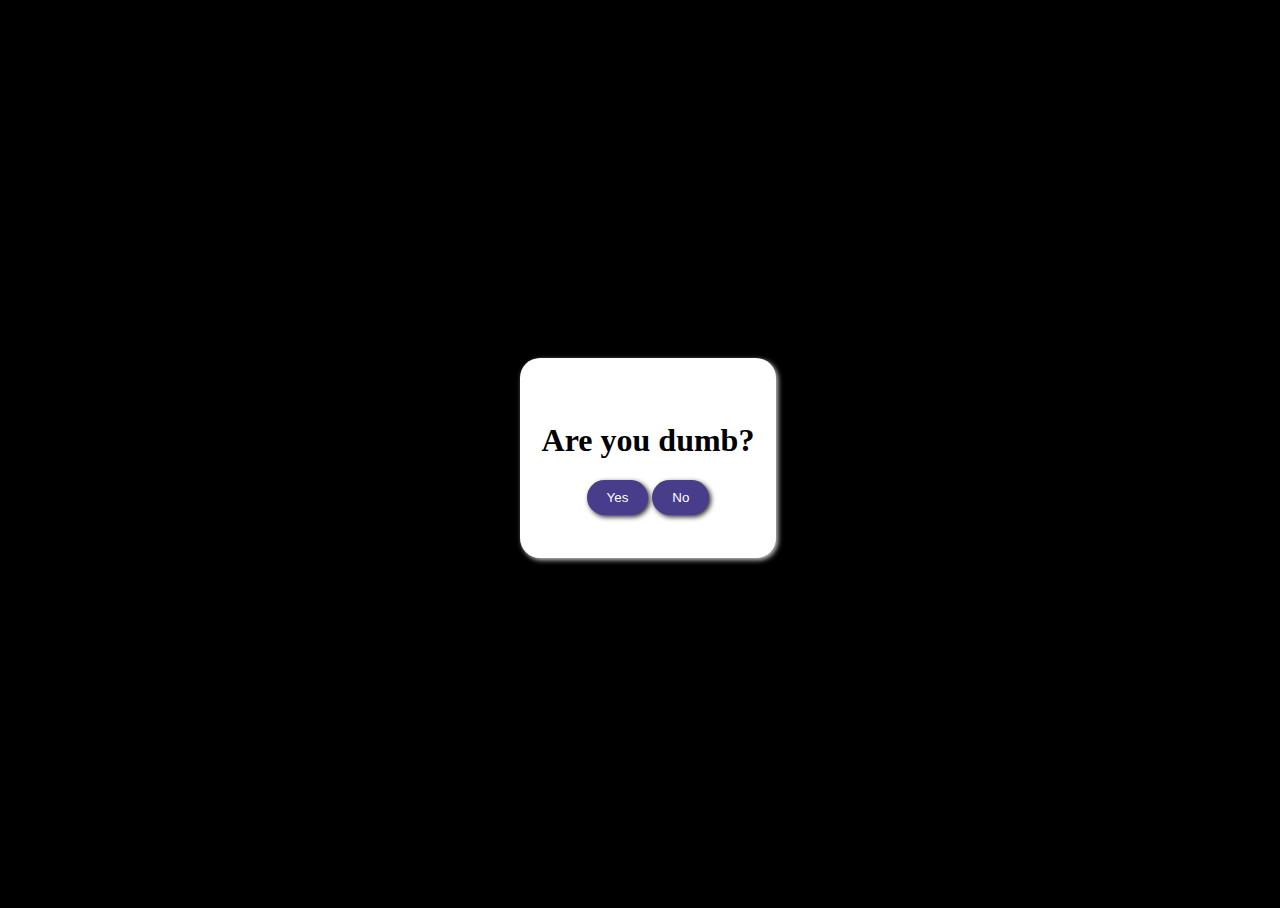
<file: dumb/index.html>
<!DOCTYPE html>
<html lang="en">

<head>
    <meta charset="UTF-8">
    <meta http-equiv="X-UA-Compatible" content="IE=edge">
    <meta name="viewport" content="width=device-width, initial-scale=1.0">
    <title>Are you stupid?</title>
    <style>
        html,
        body {
            background-color: black;
            width: 100%;
            height: 100%;
        }

        .main {
            width: 100%;
            height: 100%;
            position: relative;
            /* background-color: #ccc; */
        }

        .box {
            text-align: center;
            background-color: white;
            width: 20%;
            height: 200px;
            margin: 0px auto;
            position: absolute;
            top: 50%;
            left: 50%;
            transform: translate(-50%, -50%);
            box-shadow: 2px 2px 5px #ccc;
            border-radius: 20px;
            display: flex;
            flex-direction: column;
            justify-content: center;
        }

        #yes,
        #no {
            border-radius: 20px;
            border: none;
            padding: 10px 20px;
            background-color: darkslateblue;
            color: white;
            box-shadow: 2px 2px 5px rgb(43, 42, 42);
        }

        #yes:hover,
        #no:hover {
            box-shadow: none;
        }

        @media(max-width: 440px) {
            .box {
                width: 50%;
            }
        }
    </style>
</head>

<body>
    <div class="main">
        <div class="box">
            <h1>Are you dumb?</h1>
            <div>
                <button id="yes">Yes</button>
                <button id="no">No</button>
            </div>
        </div>
    </div>

    <script src="stupid.js"></script>
</body>

</html>
</file>
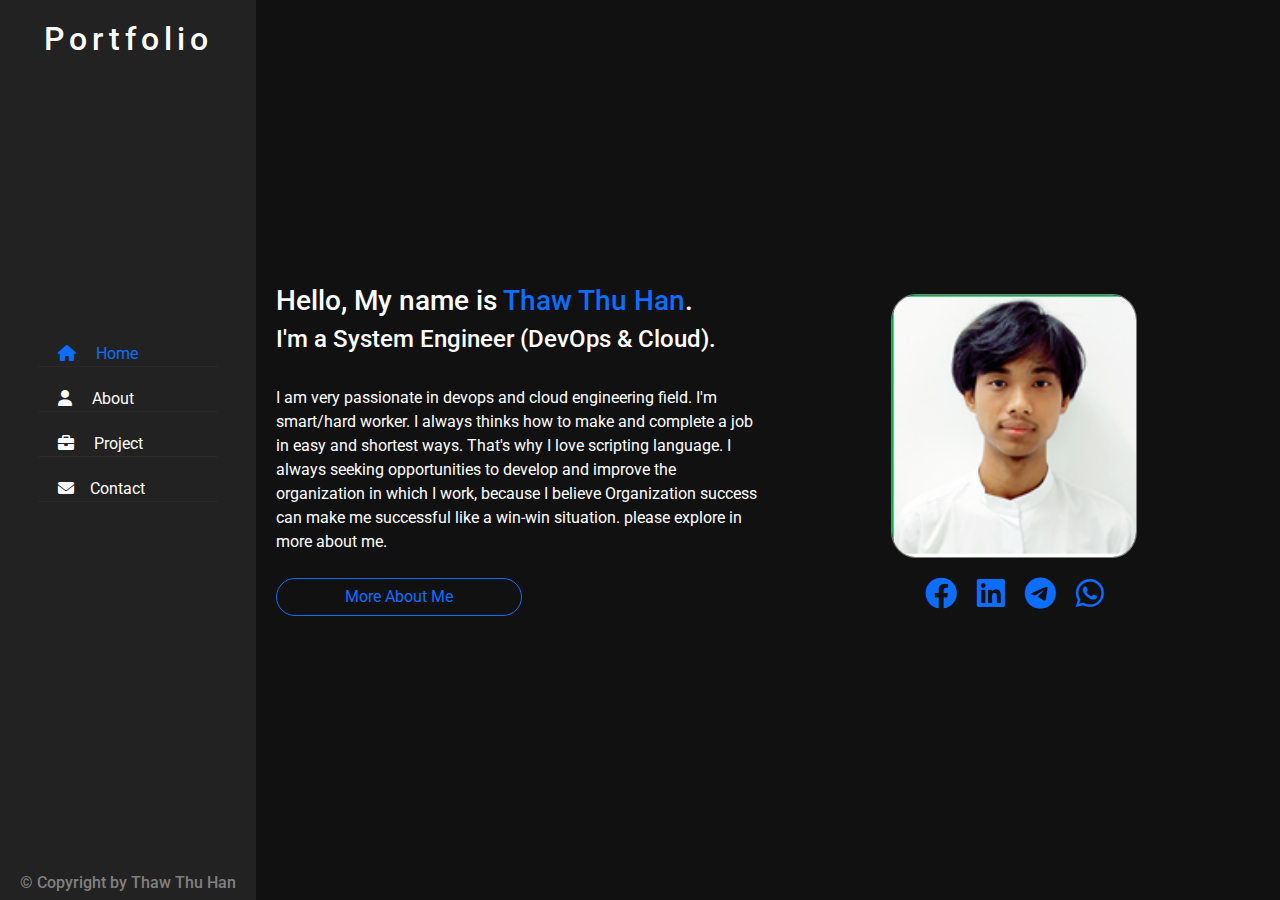
<file: portfolio/index.html>
<!DOCTYPE html>
<html lang="en">

<head>
    <meta charset="UTF-8">
    <meta http-equiv="X-UA-Compatible" content="IE=edge">
    <meta name="viewport" content="width=device-width, initial-scale=1.0">
    <title>Thaw Thu Han</title>

    <!-- google fonts -->
    <link rel="preconnect" href="https://fonts.googleapis.com">
    <link rel="preconnect" href="https://fonts.gstatic.com" crossorigin>
    <link href="https://fonts.googleapis.com/css2?family=Roboto:wght@400;500;700;900&display=swap" rel="stylesheet">

    <link rel="stylesheet" href="css/all.min.css">
    <link rel="stylesheet" href="css/bootstrap.min.css">
    <link rel="stylesheet" href="css/style.css">

</head>

<body>
    <main>
        <section class="menu">
            <div class="nav">
                <h1 class="title">Portfolio</h1>
                <div class="menu-items">
                    <span class="text-primary"><i class="fa-solid fa-house me-3"></i> Home</span>
                    <span id="about-menu"><i class="fa-solid fa-user me-3"></i> About</span>
                    <!-- <span><i class="fa-solid fa-code me-3"></i> Skill</span> -->
                    <span><i class="fa-solid fa-briefcase me-3"></i> Project</span>
                    <span><i class="fa-solid fa-envelope me-3"></i>Contact</span>
                </div>
                <h6 style="color: gray;">&copy; Copyright by Thaw Thu Han</h6>
            </div>
        </section>
        <section class="body">
            <div class="menu-toggle">
                <i class="fa-solid fa-bars fa-xl text-white"></i>
                <!-- <label for="toggle"></label>
                <input type="checkbox" name="" id="toggle"> -->
            </div>
            <div class=" hanbuger-menu">
                <ul>
                    <li>Home</li>
                    <li>About</li>
                    <li>Project</li>
                    <li>Contact</li>
                </ul>
            </div>
            <div id="home" class="">
                <div class="home-container">
                    <div class="primary">
                        <div class="mb-4 header-text">
                            <h3>Hello, My name is <span class="text-primary">Thaw Thu Han</span>.</h3>
                            <h4>I'm a System Engineer (DevOps & Cloud).</h4>
                        </div>
                        <p class="mb-4">I am very passionate in devops and cloud engineering field. I'm smart/hard
                            worker. I always thinks how to make and complete a job in easy and shortest ways. That's why
                            I love scripting language. I always seeking opportunities to develop and improve the
                            organization in which I work, because I believe Organization success can make me successful
                            like a win-win situation. please explore in more about me.</p>
                        <button id="home-about" class="btn btn-outline-primary rounded-pill w-50">More About Me</button>
                    </div>
                    <div class="secondary">
                        <img src="images/thawthuhan.png" alt="Profile Image">
                        <div class="mt-4">
                            <a href="https://www.facebook.com/thawthuhan24/" style="text-decoration: none;">
                                <i class="fa-brands fa-facebook fa-2xl fa-flip mx-2 text-primary"
                                    style="--fa-animation-duration: 5s;">
                                </i>
                            </a>
                            <a href="https://www.linkedin.com/in/thaw-thu-han-9696ab155/"
                                style="text-decoration: none;">
                                <i class="fa-brands fa-linkedin fa-2xl fa-flip mx-2 text-primary"
                                    style="--fa-animation-duration: 5s;"></i>
                            </a>
                            <a href="https://t.me/SilverHalfblood" style="text-decoration: none;">
                                <i class="fa-brands fa-telegram fa-2xl fa-flip mx-2 text-primary"
                                    style="--fa-animation-duration: 5s;"></i>
                            </a>
                            <a href="https://api.whatsapp.com/send/?phone=959777400744&text&app_absent=0"
                                style="text-decoration: none;">
                                <i class="fa-brands fa-whatsapp fa-2xl fa-flip mx-2 text-primary"
                                    style="--fa-animation-duration: 5s;">
                                </i>
                            </a>
                        </div>
                    </div>
                </div>
            </div>

            <div id="about" class="d-none">
                <div class="about-container">
                    <h1 class="title">About Me</h1>
                    <div class="mb-5">
                        <h3 class="text-primary mt-5">I'm Thaw Thu Han.</h3>
                        <p class="text-white">
                            I have over 6 year exprience as System Engineer in Two Corporate Company. My first exprience
                            is as Network/System Engineer at Myanmar Oriental Bank (MOB) for over 3 year. In this job, I
                            have learned Routing, Switching, Firewall & Infrastructure Design. And also learned about
                            Windows Server, Linux Server and Virtulization (VMware). After I left from MOB Bank, I did
                            not find a new job for one year and I learned programming such as flutter (dart) for mobile,
                            html/css/javascript for frontend, and php/python for backend. I also learned Git and Github
                            for version control and source code management, and software development lifecycle. In my
                            second job, which is Ritz cyber security Co.ltd, I worked as Senior System Engineer and I
                            have build Monitoring System (Zabbix, Prometheus), Proxmox Virtualization for organization.
                            And also I have completed two project. There are NRF(No Replacement found) Ecommerce Website
                            setup and build infra on AWS cloud and CI/CD pipeline by using jenkins to fast develop and
                            fast deliver software. In Ritz company, I have learned how to guidance and lead my juniors
                            as Senior and how to make a complete and success projects. I have learned time management,
                            cost management, stake holder management, and confilct management. I want to utilize my
                            skills/experience and knowledge for the organization that will hire me. And also let me
                            learn new knowledge, new management skills, and new experiences from the organization.
                        </p>
                    </div>
                    <div class="d-flex flex-wrap mb-4">
                        <div class="profile">
                            <h3 class="text-white border-bottom d-inline-block">Personal Information</h3>
                            <div class="m-2">
                                <table class="profile-table m-2">
                                    <tr>
                                        <td>BOD</td>
                                        <td>:</td>
                                        <td>24-05-1996</td>
                                    </tr>
                                    <tr>
                                        <td>Email</td>
                                        <td>:</td>
                                        <td>thawthuhan9@gmail.com</td>
                                    </tr>
                                    <tr>
                                        <td>Phone</td>
                                        <td>:</td>
                                        <td>+971 506539491</td>
                                    </tr>
                                    <tr>
                                        <td>Address</td>
                                        <td>:</td>
                                        <td>Dubai/UAE</td>
                                    </tr>
                                </table>
                                <a href="assets/cv_form.pdf" class="btn btn-primary rounded-pill mt-auto">Download
                                    Resume</a>
                            </div>
                        </div>
                        <div class="skill">
                            <h3 class="text-white border-bottom d-inline-block">My Skills</h3>
                            <div class="m-2 skill-logo">
                                <span>
                                    <img src="images/logos/html5.png" alt="">
                                    <p>HTML</p>
                                </span>
                                <span>
                                    <img src="images/logos/css3.png" alt="">
                                    <p>CSS</p>
                                </span>
                                <span>
                                    <img src="images/logos/js.png" alt="">
                                    <p>Javascript</p>
                                </span>
                                <!-- <span>
                                    <img src="images/logos/react.png" alt="">
                                    <p>React Js</p>
                                </span> -->
                                <span>
                                    <img src="images/logos/php.png" alt="">
                                    <p>PHP</p>
                                </span>
                                <span>
                                    <img src="images/logos/laravel.png" alt="">
                                    <p>Laravel</p>
                                </span>
                                <span>
                                    <img src="images/logos/sql-database.png" alt="">
                                    <p>SQL Database</p>
                                </span>
                                <span>
                                    <img src="images/logos/git.png" alt="">
                                    <p>Git</p>
                                </span>
                                <span>
                                    <img src="images/logos/linux-logo.png" alt="">
                                    <p>Linux</p>
                                </span>
                                <span>
                                    <img src="images/logos/microsoft.png" alt="">
                                    <p>Windows Server</p>
                                </span>
                                <span>
                                    <img src="images/logos/docker.png" alt="">
                                    <p>Docker</p>
                                </span>
                                <span>
                                    <img src="images/logos/aws.png" alt="">
                                    <p>AWS</p>
                                </span>
                                <span>
                                    <img src="images/logos/jenkins.png" alt="">
                                    <p>Jenkins</p>
                                </span>
                            </div>
                        </div>
                    </div>
                    <div class="d-flex flex-wrap">
                        <div class="experience">
                            <div>
                                <h3 class="text-white border-bottom d-inline-block">Work Experiences</h3>
                            </div>
                            <div class="timeline">
                                <div class="timeline-content">
                                    <p>06/2017 - 5/2021</p>
                                    <h5>Network & System Engineer</h5>
                                    <h6>at Myanmar Oriental Bank</h6>
                                </div>
                                <div class="timeline-content">
                                    <p>6/2022 - 07/2023</p>
                                    <h5>Seniro System Engineer</h5>
                                    <h6>at Ritz Cyber Security Company</h6>
                                </div>
                                <div class="timeline-content">
                                    <p>07/2023 - Present</p>
                                    <h5>Cloud & System Engineer</h5>
                                    <h6>at KBZMS General Insurance</h6>
                                </div>
                            </div>
                        </div>
                        <div class="education">
                            <div>
                                <h3 class="text-white border-bottom d-inline-block">Education Background</h3>
                            </div>
                            <div class="p-4">
                                <div class="mb-4">
                                    <h4 class="text-white mb-3">Certifications</h4>
                                    <div class="d-flex mb-3">
                                        <div class="">
                                            <img src="images/logos/terraform.png" style="width: 50px; height: 50px;"
                                                alt="">
                                        </div>
                                        <div class="ms-4 text-white">
                                            <div class="fs-6">HashiCorp Certified: Terraform Associate</div>
                                            <div class="text-muted">issued Oct 2023 . Expried Oct 2025</div>
                                            <div class="text-muted"><a
                                                    href="https://www.credly.com/badges/73b23308-e9fb-47fb-871d-28ad74ec23a9/linked_in_profile">Verified</a>
                                            </div>
                                        </div>
                                    </div>
                                    <div class="d-flex mb-3">
                                        <div class="">
                                            <img src="images/logos/aws.png" style="width: 50px; height: 50px;" alt="">
                                        </div>
                                        <div class="ms-4 text-white">
                                            <div class="fs-6">AWS Certified Solution Architect - Associate</div>
                                            <div class="text-muted">issued Mar 2023 . Expried Mar 2026</div>
                                            <div class="text-muted">
                                                <a
                                                    href="https://www.credly.com/badges/8186021e-a771-4abd-9d80-dfe9d9f14855/linked_in_profile">Verified</a>
                                            </div>
                                        </div>
                                    </div>
                                    <div class="d-flex mb-3">
                                        <div class="">
                                            <img src="images/logos/ITPEC.jpg" style="width: 50px; height: 50px;" alt="">
                                        </div>
                                        <div class="ms-4 text-white">
                                            <div class="fs-6">Certified Information Technology Professional</div>
                                            <div class="text-muted">Held on Oct 2022</div>
                                            <div class="text-muted">
                                                Successful Examinees No. - MMFE22A00033
                                            </div>
                                        </div>
                                    </div>
                                    <div class="d-flex mb-3">
                                        <div class="">
                                            <img src="images/logos/cisco.jpeg" style="width: 50px; height: 50px;"
                                                alt="">
                                        </div>
                                        <div class="ms-4 text-white">
                                            <div class="fs-6">Cisco Certified Network Associate Routing and
                                                Switching</div>
                                            <div class="text-muted">issued May 2018 . Expried May 2021</div>
                                            <div class="text-muted">Credential ID 4114L8XD9344Q0WV</div>
                                        </div>
                                    </div>
                                    <div class="d-flex mb-3">
                                        <div class="">
                                            <img src="images/logos/fortinet.jpeg" style="width: 50px; height: 50px;"
                                                alt="">
                                        </div>
                                        <div class="ms-4 text-white">
                                            <div class="fs-6">NSE 2 Network Security Associate</div>
                                            <div class="text-muted">issued Apr 2020 . Expries Apr 2022</div>
                                            <div class="text-muted">Credential ID 6QvMPDbVlc</div>
                                        </div>
                                    </div>
                                    <div class="d-flex">
                                        <div class="">
                                            <img src="images/logos/Aviatrix.jpeg" style="width: 50px; height: 50px;"
                                                alt="">
                                        </div>
                                        <div class="ms-4 text-white">
                                            <div class="fs-6">Aviatrix Certified Engineer - Multi-Cloud Network
                                                Associate
                                            </div>
                                            <div class="text-muted">Issued Aug 2020 · Expires Aug 2023</div>
                                        </div>
                                    </div>
                                </div>
                                <div>
                                    <h4 class="text-white mb-3">Diploma</h4>
                                    <div class="d-flex mb-3">
                                        <div class="">
                                            <img src="images/logos/lincoln-university.png"
                                                style="width: 50px; height: 50px;" alt="">
                                        </div>
                                        <div class="ms-4 text-white">
                                            <div class="fs-6">Executive Diploma in Network and Server Infrastructure
                                            </div>
                                            <div class="text-muted">period Dec 2018 - July 2019</div>
                                        </div>
                                    </div>
                                    <div class="d-flex mb-3">
                                        <div class="">
                                            <img src="images/logos/lincoln-university.png"
                                                style="width: 50px; height: 50px;" alt="">
                                        </div>
                                        <div class="ms-4 text-white">
                                            <div class="fs-6">Executive Diploma in Cyber Security
                                            </div>
                                            <div class="text-muted">period Jul 2023 - Dec 2023</div>
                                        </div>
                                    </div>
                                </div>
                            </div>
                        </div>
                    </div>
                </div>
            </div>

            <div id="project" class="d-none">
                <h3 class="title">My Projects</h3>
                <div class="project-container">
                    <div class="project-card">
                        <img src="images/my project.png" alt="">
                        <a href="https://phonesithulwin.info" target="_blank">
                            <span class="project-card-link">
                                <i class="fa-solid fa-globe me-2"></i>
                                Detail
                            </span>
                        </a>
                    </div>
                    <div class="project-card">
                        <img src="images/my project-6.png" alt="">
                        <a href="https://github.com/ThawThuHan/laravel-ecommerce" target="_blank">
                            <span class="project-card-link">
                                <i class="fa-solid fa-globe me-2"></i>
                                Detail
                            </span>
                        </a>
                    </div>
                    <div class="project-card">
                        <img src="images/my project-4.png" alt="">
                        <a href="https://github.com/ThawThuHan/project-3" target="_blank">
                            <span class="project-card-link">
                                <i class="fa-solid fa-globe me-2"></i>
                                Detail
                            </span>
                        </a>
                    </div>
                    <div class="project-card">
                        <img src="images/my project-5.png" alt="">
                        <a href="https://thawthuhan.github.io/weather-app" target="_blank">
                            <span class="project-card-link">
                                <i class="fa-solid fa-globe me-2"></i>
                                Detail
                            </span>
                        </a>
                    </div>
                    <div class="project-card">
                        <img src="images/my project-7.png" style="object-fit: contain;" alt="">
                        <a href="https://github.com/ThawThuHan/Work-Rex-New-Look-" target="_blank">
                            <span class="project-card-link">
                                <i class="fa-solid fa-globe me-2"></i>
                                Detail
                            </span>
                        </a>
                    </div>
                    <div class="project-card">
                        <img src="images/my project-2.png" alt="">
                        <a href="https://thawthuhan.github.io/bmi-calculator" target="_blank">
                            <span class="project-card-link">
                                <i class="fa-solid fa-globe me-2"></i>
                                Detail
                            </span>
                        </a>
                    </div>
                    <div class="project-card">
                        <img src="images/my project-3.png" alt="">
                        <a href="https://thawthuhan.github.io/dumb" target="_blank">
                            <span class="project-card-link">
                                <i class="fa-solid fa-globe me-2"></i>
                                Detail
                            </span>
                        </a>
                    </div>
                    <div class="project-card">
                        <img src="images/three-tier-web-architect.png" alt="">
                        <a href="https://github.com/ThawThuHan/three-tier-web-app-terraform" target="_blank">
                            <span class="project-card-link">
                                <i class="fa-solid fa-globe me-2"></i>
                                Detail
                            </span>
                        </a>
                    </div>


                    <!-- <div class="project-card">
                        <img src="images/my project-2.png" alt="">
                        <a href="">
                            <span class="project-card-link">
                                <i class="fa-solid fa-globe me-2"></i>
                                Detail
                            </span>
                        </a>
                    </div>
                    <div class="project-card">
                        <img src="images/my project-3.png" alt="">
                        <a href="">
                            <span class="project-card-link">
                                <i class="fa-solid fa-globe me-2"></i>
                                Detail
                            </span>
                        </a>
                    </div> -->
                </div>
            </div>

            <div id="contact" class="d-none">
                <h3>Contact Me</h3>
                <div class="contact-container col-md-8 mx-auto mt-5">
                    <h3 class="text-primary">SEND ME AN EMAIL</h3>
                    <h6 class="text-muted">I'M VERY RESPONSIVE TO MESSAGES</h6>
                    <form id="contact-form" class="mt-5">
                        <div class="row mb-3">
                            <div class="col-12 col-md-6 mb-3 mb-md-0">
                                <input class="form-control rounded-pill form-control-sm" id="name" type="text"
                                    placeholder="Name">
                            </div>
                            <div class="col-12 col-md-6">
                                <input class="form-control rounded-pill form-control-sm" id="email" type="email"
                                    placeholder="Email">
                            </div>
                        </div>
                        <input class="form-control rounded-pill form-control-sm mb-3" type="text" id="subject"
                            placeholder="Subject">
                        <textarea class="form-control rounded-3 form-control-sm mb-3" id="message" rows="5"
                            placeholder="Messages..."></textarea>
                        <button class="btn btn-sm btn-primary rounded-pill">
                            <i class="fa-solid fa-paper-plane"></i>
                            Send
                        </button>
                    </form>
                </div>
            </div>

        </section>
    </main>

    <script src="js/bootstrap.bundle.min.js"></script>
    <script src="js/smtp.js"></script>

    <!-- custom js -->
    <script src="js/script.js"></script>
    <script>
        const form = document.querySelector("#contact-form");
        const name = document.querySelector("#name");
        const email = document.querySelector("#email");
        const subject = document.querySelector("#subject");
        const message = document.querySelector("#message");
        form.addEventListener("submit", (e) => {
            e.preventDefault();
            if (email.value != "" && subject.value != "" && message.value != "" && name.value != "") {
                Email.send({
                    SecureToken: "2c899d24-663b-4a7b-9139-b8aa0e3081f6",
                    To: "thawthuhan9@gmail.com",
                    From: "thawthuhan9@gmail.com",
                    Subject: `${subject.value}`,
                    Body: `<b>Name</b> : ${name.value}, <br />
                    <b>Email</b>: ${email.value}, <br />
                    <b>Message</b>: ${message.value}`,
                }).then(
                    e => {
                        alert(`Your message is send ${e}!`);
                        name.value = "";
                        email.value = "";
                        subject.value = "";
                        message.value = "";
                    }
                ).catch(error => alert(error)
                );
            } else {
                alert("need to fill all field!");
            }
        })
    </script>
</body>

</html>
</file>
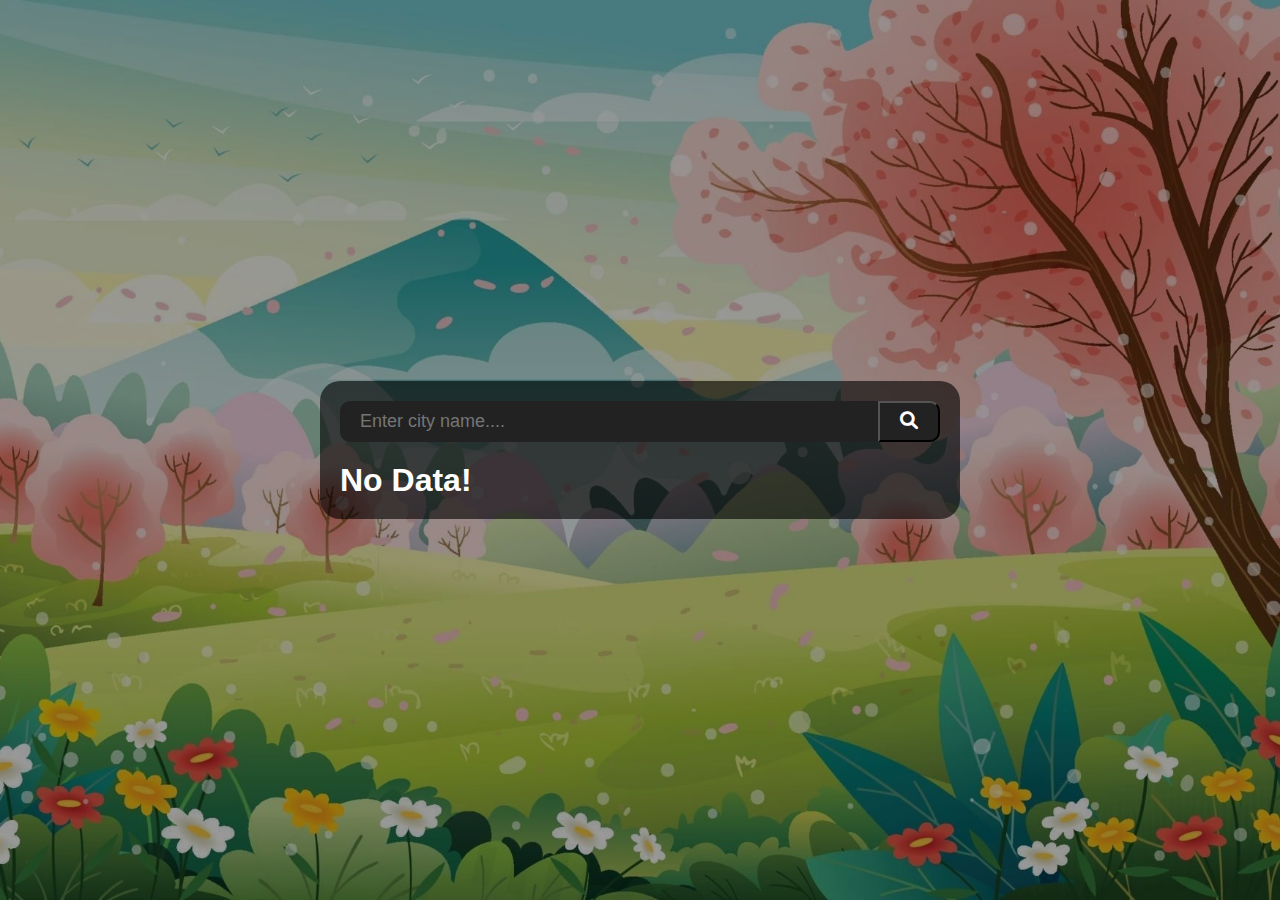
<file: weather-app/index.html>
<!doctype html>
<html lang="en">

<head>
    <meta charset="utf-8" />
    <link rel="icon" href="./favicon.ico" />
    <meta name="viewport" content="width=device-width,initial-scale=1" />
    <meta name="theme-color" content="#000000" />
    <meta name="description" content="Web site created using create-react-app" />
    <link rel="apple-touch-icon" href="./logo192.png" />
    <link rel="manifest" href="/manifest.json" />
    <title>React App</title>
    <link rel="stylesheet" href="./css/all.min.css">
    <script defer="defer" src="./static/js/main.97c8caeb.js"></script>
    <link href="./static/css/main.0fd3d778.css" rel="stylesheet">
</head>

<body><noscript>You need to enable JavaScript to run this app.</noscript>
    <div id="root"></div>
</body>

</html>
</file>
<file: portfolio/css/style.css>
* {
    padding: 0;
    margin: 0;
    font-family: 'Roboto',
        sans-serif;
}

main {
    display: flex;
    width: 100%;
}

.menu {
    width: 20%;
    background-color: #222222;
}

.menu-toggle {
    padding: 20px;
    display: none;
    position: absolute;
    right: 0;
    z-index: 2;
}

.hanbuger-menu {
    display: none;
    width: 100vw;
    height: 100vh;
    justify-content: center;
    align-items: center;
    position: absolute;
    background-color: #222222;
    z-index: -1;
    transition: all 0.5s ease-in-out;
    opacity: 0;
}

.hanbuger-menu ul {
    margin: 0;
    padding: 0;
}

.hanbuger-menu ul li {
    list-style: none;
    color: #ccc;
    text-align: center;
    font-size: 2rem;
    margin: 20px 0px;
    user-select: none;
    cursor: pointer;
    transition: transform 0.5s ease;
}

.menu-animation {
    transform: translateY(-10px);
}

.nav {
    height: 100vh;
    position: sticky;
    top: 0;
    text-align: center;
    display: flex;
    flex-direction: column;
    justify-content: space-between;
    padding-top: 20px;
}

.title {
    color: white;
    letter-spacing: 5px;
    font-size: 2rem;
}

.menu-items span {
    width: 70%;
    display: block;
    list-style: none;
    color: white;
    border-bottom: 1px solid rgb(41, 41, 41);
    margin: 20px auto;
    padding: 0px 20px;
    cursor: pointer;
    text-align: start;
    user-select: none;
}

.body {
    width: 80%;
    background-color: #111111;
    display: flex;
}

/* home section */
#home {
    padding: 20px;
    display: flex;
    justify-content: center;
    align-items: center;
}

.home-container {
    display: flex;
    flex-wrap: wrap;
    justify-content: center;
    align-items: center;
}

.primary {
    width: 50%;
    color: white;
    display: flex;
    flex-direction: column;
    justify-content: center;
}

.secondary {
    width: 50%;
    display: flex;
    flex-direction: column;
    justify-content: center;
    align-items: center;
}

.secondary img {
    width: 50%;
    border-radius: 10%;
    border: 1px solid gray;
}

/* about section */
#about {
    padding: 20px;
}

.profile {
    width: 50%;
}

.skill {
    width: 50%;
}

.profile-table {
    color: white;
}

.profile-table tr td {
    padding: 10px;
}

.skill-logo {
    width: 100%;
}

.skill-logo>span {
    display: inline-block;
    text-align: center;
    color: white;
}

.skill-logo>span>img {
    width: 50px;
    height: 50px;
    margin: 20px;
}

.experience {
    width: 50%;
}

.timeline {
    width: 80%;
    margin: 20px auto;
    border-left: 1px solid gray;
    box-sizing: border-box;
}

.timeline-content {
    margin-left: 20px;
    margin-bottom: 40px;
    padding: 20px 20px;
    color: white;
    position: relative;
    background-color: #222222;
    border-radius: 0px 20px 20px 20px;
}

.timeline-content:last-child {
    margin-bottom: 0px;
}

.timeline-content::before {
    content: ' ';
    display: block;
    width: 15px;
    height: 15px;
    border-radius: 50%;
    background-color: blue;
    position: absolute;
    top: 0px;
    left: -20px;
    transform: translate(-50%, -50%);
}

.education {
    width: 50%;
}

#project {
    padding: 20px;
    color: white;
    width: 100%;
}

.project-container {
    box-sizing: border-box;
    display: grid;
    grid-template-columns: repeat(auto-fit, minmax(300px, 1fr));
    gap: 10px;
    margin-top: 20px;
}

.project-card {
    height: 250px;
    box-sizing: border-box;
    position: relative;
}

.project-card img {
    width: 100%;
    height: 100%;
    border: 1px solid #ccc;
    padding: 5px;
    border-radius: 10px;
}

.project-card-link {
    display: none;
    text-decoration: none;
    color: #ccc;
    text-align: center;
    position: absolute;
    top: 50%;
    left: 50%;
    transform: translate(-50%, -50%);
    border: 2px solid #ccc;
    border-radius: 20px;
    padding: 5px 10px;
}

.project-card:hover .project-card-link {
    display: inline-block;
}

.project-card:hover img {
    filter: brightness(60%);
}

#contact {
    padding: 20px;
    color: white;
    width: 100%;
    height: 100vh;
}

.contact-container {
    /* width: 70%;
    margin: 0px auto; */
    text-align: center;
}

@media (max-width: 768px) {
    .body {
        width: 100%;
        display: block;
    }

    .menu {
        display: none;
    }

    .menu-toggle {
        display: block;
    }

    .hanbuger-menu {
        display: flex;
    }

    #home {
        height: 100vh;
    }

    .home-container {
        flex-direction: column-reverse;
    }

    .primary {
        width: 100%;
        align-items: center;
    }

    .primary .header-text {
        text-align: center;
    }

    .primary p {
        text-align: center;
    }

    .secondary {
        width: 100%;
        margin: 30px 0px;
    }

    .secondary img {
        width: 30%;
    }

    .profile {
        width: 100%;
    }

    .skill {
        width: 100%;
        margin-top: 20px;
    }

    .education {
        width: 100%;
    }

    .experience {
        width: 100%;
    }
}
</file>
<file: weather-app/static/css/main.0fd3d778.css>
*{box-sizing:border-box;padding:0}*,body{margin:0}body{-webkit-font-smoothing:antialiased;-moz-osx-font-smoothing:grayscale;font-family:-apple-system,BlinkMacSystemFont,Segoe UI,Roboto,Oxygen,Ubuntu,Cantarell,Fira Sans,Droid Sans,Helvetica Neue,sans-serif}.app{align-items:center;background-color:rgba(0,0,0,.4);display:flex;height:100vh;justify-content:center;position:relative;width:100%}.app:before{background:url(../media/cherry.065c9cdda4a62fb0be18.jpg) no-repeat 50%/cover;content:"";height:100%;left:0;position:absolute;top:0;width:100%;z-index:-1}.container{background-color:rgba(0,0,0,.6);border-radius:20px;color:#fff;margin:0 auto;padding:20px;width:50%}.search{display:flex;justify-content:center;margin-bottom:20px;width:100%}.search input{background-color:#222;border:none;border-bottom-left-radius:10px;border-top-left-radius:10px;color:#fff;outline:none;padding:10px 20px;width:100%}input[type=text]{font-size:18px}.search button{background-color:#222;border-bottom-right-radius:10px;border-top-right-radius:10px;color:#fff;font-size:18px;padding:0 20px}.weather-info h1{font-size:3rem}.weather-status{align-items:center;display:flex}.weather-status img{height:100px;width:100px}.weather-detail{display:flex;flex-wrap:wrap;justify-content:space-between}.weather-detail span{color:#aaa;padding:5px 0;width:50%}@media (max-width:425px){.container{width:90%}}
/*# sourceMappingURL=main.0fd3d778.css.map*/
</file>
